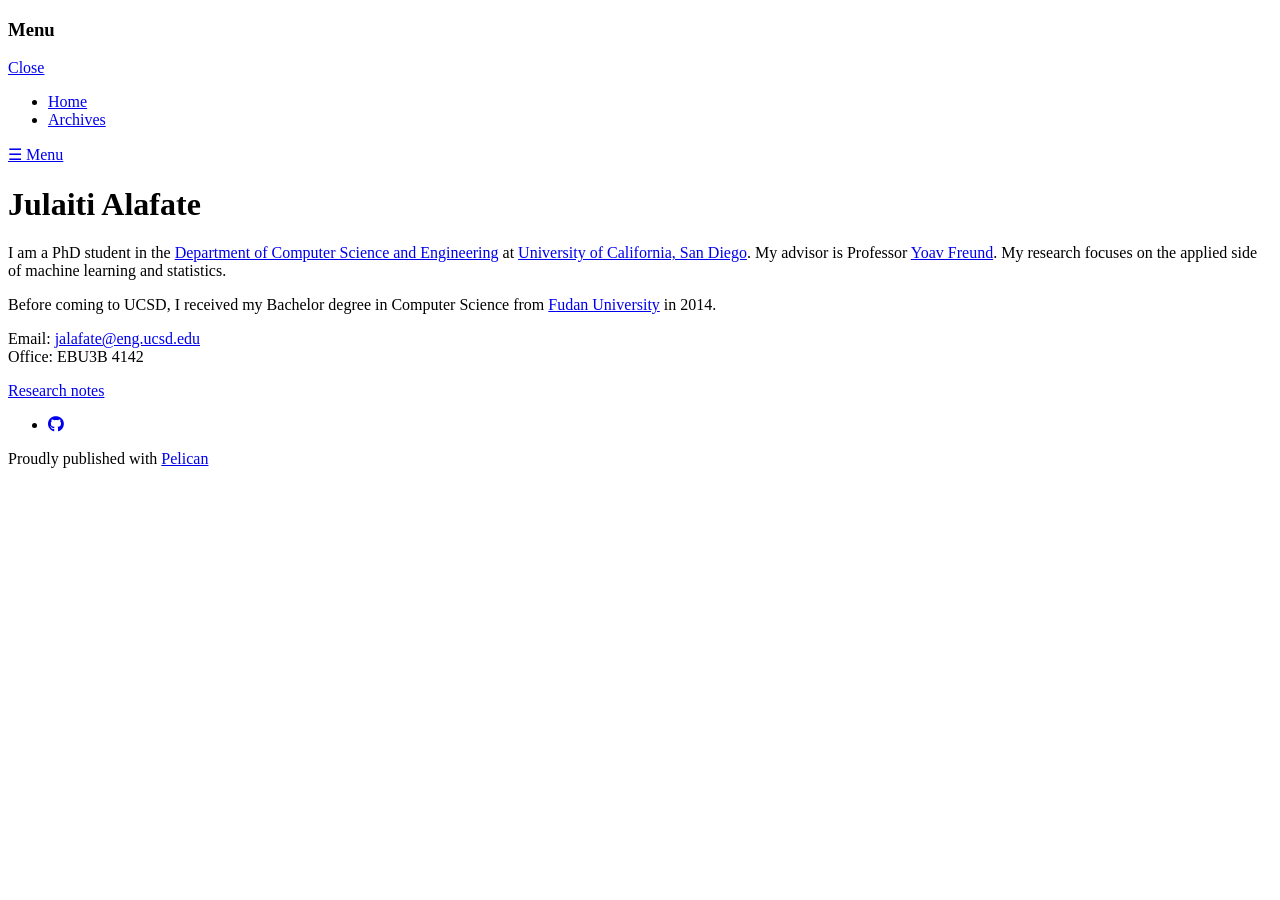
<file: index.html>
<!DOCTYPE html>
<html lang="en">
    <head>
        <meta charset="utf-8">
        <title>Julaiti Alafate</title>
        <meta name="viewport" content="width=device-width, initial-scale=1, maximum-scale=1">
        <meta http-equiv="X-UA-Compatible" content="IE=edge,chrome=1">
        <meta http-equiv="imagetoolbar" content="no">
        <meta http-equiv="pragma" content="cache">
        <meta http-equiv="cache-control" content="cache">
        <meta http-equiv="vary" content="content-language">
        <meta http-equiv="Cache-control" content="max-age=2592000, public">
        <meta http-equiv="content-style-type" content="text/css">
        <link rel="dns-prefetch" href="http://jalafate.com"/>
        <link rel="dns-prefetch" href="//www.gstatic.com"/>
        <link rel="dns-prefetch" href="//fonts.gstatic.com"/>
        <link rel="dns-prefetch" href="//fonts.googleapis.com"/>
        <link rel="dns-prefetch" href="//twemoji.maxcdn.com"/>
        <link rel="dns-prefetch" href="//fonts.googleapis.com/css?family=Merriweather:300,700,700italic,300italic|Open+Sans:700,400"/>
        <link rel="stylesheet" href="https://use.fontawesome.com/releases/v5.8.2/css/all.css" integrity="sha384-oS3vJWv+0UjzBfQzYUhtDYW+Pj2yciDJxpsK1OYPAYjqT085Qq/1cq5FLXAZQ7Ay" crossorigin="anonymous">
        <link rel="stylesheet" type="text/css" href="http://jalafate.com/theme/css/screen.min.css">
        <link rel="stylesheet" type="text/css" href="http://jalafate.com/theme/css/highlight.min.css">
        <link rel="stylesheet" type="text/css" href="http://jalafate.com/theme/css/custom.min.css">
        <link rel="stylesheet" type="text/css" href="http://jalafate.com/theme/css/twemoji-awesome.min.css">
        <link rel="stylesheet" type="text/css" href="//fonts.googleapis.com/css?family=Merriweather:300,700,700italic,300italic|Open+Sans:700,400" />
        <link rel="publisher" href="">
        <link rel="apple-touch-startup-image" href="http://jalafate.com/theme/images/logo.png">
        <link type="text/plain" rel="socialmedia" href="http://jalafate.com/socialmedia.txt">
        <meta http-equiv="content-type" content="text/html;charset=utf-8">
        <meta name="apple-mobile-web-app-status-bar-style" content="black-translucent"/>
        <meta name="apple-mobile-web-app-capable" content="yes"/>
        <meta name="application-name" content="Julaiti Alafate"/>
        <meta name="msapplication-starturl" content="http:http://jalafate.com"/>
        <meta name="msapplication-tooltip" content=""/>
        <meta name="msapplication-window" content="width=1024;height=768"/>
        <meta name="msapplication-task" content="name=Julaiti Alafate;action-uri=http:http://jalafate.com;icon-uri=http://jalafate.com/theme/images/favicon.ico"/>
        <meta name="msapplication-TileImage" content="http://jalafate.com/theme/images/apple-touch-icon-144x144.png"/>
        <meta name="msapplication-TileColor" content="#1F1F21"/>
        <meta name="application-name" content="Julaiti Alafate">
        <meta name="HandheldFriendly" content="True">
        <meta name="MobileOptimized" content="320"/>
        <meta name="apple-mobile-web-app-capable" content="yes">
        <meta name="google-site-verification" content="">
        <meta name="alexaVerifyID" content=""/>
        <meta name="wot-verification" content=""/>
        <meta name="msvalidate.01" content="" />
        <meta name="apple-mobile-web-app-status-bar-style" content="black">
        <meta name="medium" content="mult">
        <meta name="adblock" content="disable">
        <meta name="rating" content="General">
        <meta name="resource-type" content="document">
        <meta name="revisit-after" content="1 days">
        <meta name="revisit" content="1">
        <meta name="robots" content="index,follow">
        <meta name="no-email-collection" content="http://www.unspam.com/noemailcollection/">
        <meta name="twitter:card" content="summary">
        <meta name="twitter:site" content="@">
        <meta property="og:site_name" content="Julaiti Alafate">
        <meta property="og:locale" content="en">
        <link rel="canonical" href="http://jalafate.com/pages/julaiti-alafate.html">
        <meta property="og:type" content="article">
        <meta property="og:title" content="Julaiti Alafate">
        <meta property="og:url" content="pages/julaiti-alafate.html">
        <meta property="og:image" content="http://jalafate.com/theme/images/logo.png">
        <meta name="twitter:image" content="http://jalafate.com/theme/images/logo.png">
        <meta property="og:image:type" content="image/png">
        <meta property="og:image:width" content="300">
        <meta property="og:image:height" content="300">
    </head>
    <body class="post-template page-template page nav-closed" itemscope itemtype="http://schema.org/WebPage">
        <meta itemprop="name" content="Julaiti Alafate">
        <meta itemprop="url" content="http://jalafate.com">
        <meta itemprop="headline" content="Julaiti Alafate || ">
        <meta itemprop="description about" content="">
        <meta itemprop="keywords" content="">
        <meta itemprop="inLanguage" content="en">
<nav class="nav">
    <h3 class="nav-title">Menu</h3>
    <a href="#" class="nav-close">
        <span class="hidden">Close</span>
    </a>
    <ul role="menubar">
        <li class="" role="presentation"><a  href="http://jalafate.com/index.html" title="Julaiti Alafate" itemprop="name" itemprop="significantLink">Home</a></li>
            <li class="" role="presentation"><a  href="http://jalafate.com/archives.html" title="Julaiti Alafate | Archives" itemprop="name" itemprop="significantLink">Archives</a></li>
    </ul>
</nav>
<span class="nav-cover"></span>        <div class="site-wrapper">
            <header class="main-header post-head" style="background-image: url('');" itemscope itemtype="http://schema.org/WPHeader">
                <nav class="main-nav overlay clearfix">
                    <a class="menu-button" href="#">
                        <span class="burger">&#9776;</span>
                        <span class="word">Menu</span>
                    </a>
                </nav>
                <div class="vertical">
                    <div class="main-header-content inner">
<h1 class="page-title" itemprop="headline">Julaiti Alafate</h1>
                    </div>
                </div>
            </header>
<main id="content" class="content" role="main">
    <article class="post page" itemscope="" itemtype="http://schema.org/BlogPosting" itemprop="blogPost">
        <!--
        <header class="post-header">
            <h1 class="post-title" itemprop="headline">Julaiti Alafate</h1>
        </header>
        -->
        <section class="post-content">
            <p>I am a PhD student in the <a href="http://cse.ucsd.edu/">Department of Computer Science and Engineering</a> at <a href="http://ucsd.edu/">University of California, San Diego</a>. My advisor is Professor <a href="http://cseweb.ucsd.edu/~yfreund/">Yoav Freund</a>. My research focuses on the applied side of machine learning and statistics.</p>
<p>Before coming to UCSD, I received my Bachelor degree in Computer Science from <a href="http://www.fudan.edu.cn/en/">Fudan University</a> in 2014.</p>
<p>Email: <script language="JavaScript">var username = "jalafate"; var hostname = "eng.ucsd.edu"; var linktext = username + "@" + hostname ; document.write("<a href='" + "mail" + "to:" + username + "@" + hostname + "'>" + linktext + "</a>");</script><br/>
Office: EBU3B 4142<br/></p>
<p><a href="https://docs.google.com/document/d/1xYiprPuG6BgZJAqMHOa1iI5_mujpk2qDeBLaeDMsptU/">Research notes</a></p>
<div class="social">
  <ul class="social">
    <li>
      <a class="sc-github" href="https://github.com/arapat/" target="_blank">
        <i class="fab fa-github"></i>
      </a>
    </li>
  </ul>
</div>
        </section>
    </article>
</main>
            <footer class="site-footer clearfix" role="contentinfo" itemscope itemtype="http://schema.org/WPFooter">
                <section class="copyright">
                </section>
                <section class="poweredby">
                    Proudly published with
                    <a itemprop="url" href="https://getpelican.org" target="_blank">Pelican</a>
                </section>
            </footer>
        </div>
    <script type="text/javascript" src="http://jalafate.com/theme/js/jquery-1.11.2.min.js"></script>
    <script type="text/javascript" src="http://jalafate.com/theme/js/jquery.fitvids.min.js"></script>
    <script type="text/javascript" src="http://jalafate.com/theme/js/index.min.js"></script>
    </body>
</html>
</file>
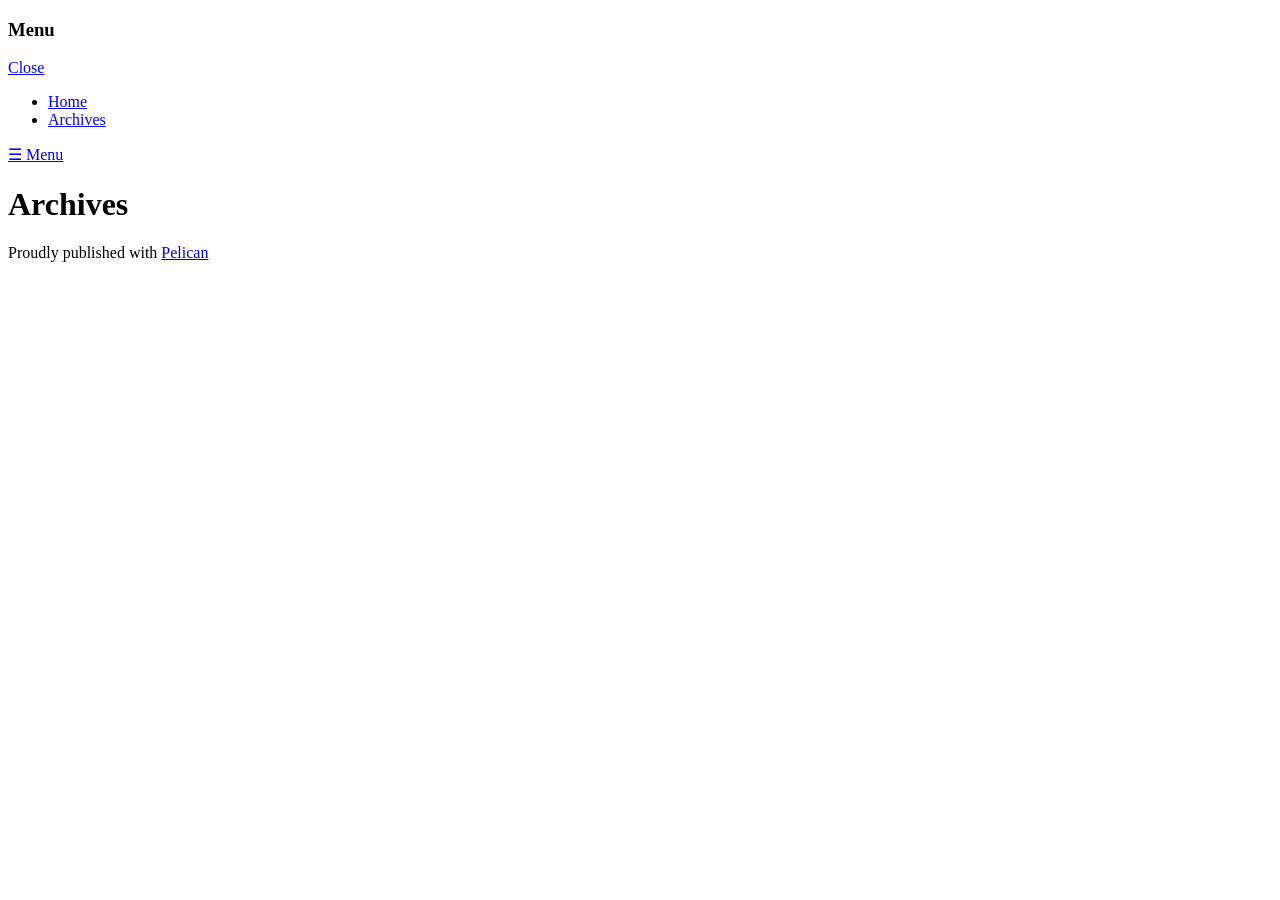
<file: archives.html>
<!DOCTYPE html>
<html lang="en">
    <head>
        <meta charset="utf-8">
        <title>Julaiti Alafate</title>
        <meta name="viewport" content="width=device-width, initial-scale=1, maximum-scale=1">
        <meta http-equiv="X-UA-Compatible" content="IE=edge,chrome=1">
        <meta http-equiv="imagetoolbar" content="no">
        <meta http-equiv="pragma" content="cache">
        <meta http-equiv="cache-control" content="cache">
        <meta http-equiv="vary" content="content-language">
        <meta http-equiv="Cache-control" content="max-age=2592000, public">
        <meta http-equiv="content-style-type" content="text/css">
        <link rel="dns-prefetch" href="http://jalafate.com"/>
        <link rel="dns-prefetch" href="//www.gstatic.com"/>
        <link rel="dns-prefetch" href="//fonts.gstatic.com"/>
        <link rel="dns-prefetch" href="//fonts.googleapis.com"/>
        <link rel="dns-prefetch" href="//twemoji.maxcdn.com"/>
        <link rel="dns-prefetch" href="//fonts.googleapis.com/css?family=Merriweather:300,700,700italic,300italic|Open+Sans:700,400"/>
        <link rel="stylesheet" href="https://use.fontawesome.com/releases/v5.8.2/css/all.css" integrity="sha384-oS3vJWv+0UjzBfQzYUhtDYW+Pj2yciDJxpsK1OYPAYjqT085Qq/1cq5FLXAZQ7Ay" crossorigin="anonymous">
        <link rel="stylesheet" type="text/css" href="http://jalafate.com/theme/css/screen.min.css">
        <link rel="stylesheet" type="text/css" href="http://jalafate.com/theme/css/highlight.min.css">
        <link rel="stylesheet" type="text/css" href="http://jalafate.com/theme/css/custom.min.css">
        <link rel="stylesheet" type="text/css" href="http://jalafate.com/theme/css/twemoji-awesome.min.css">
        <link rel="stylesheet" type="text/css" href="//fonts.googleapis.com/css?family=Merriweather:300,700,700italic,300italic|Open+Sans:700,400" />
        <link rel="publisher" href="">
        <link rel="apple-touch-startup-image" href="http://jalafate.com/theme/images/logo.png">
        <link type="text/plain" rel="socialmedia" href="http://jalafate.com/socialmedia.txt">
        <meta http-equiv="content-type" content="text/html;charset=utf-8">
        <meta name="apple-mobile-web-app-status-bar-style" content="black-translucent"/>
        <meta name="apple-mobile-web-app-capable" content="yes"/>
        <meta name="application-name" content="Julaiti Alafate"/>
        <meta name="msapplication-starturl" content="http:http://jalafate.com"/>
        <meta name="msapplication-tooltip" content=""/>
        <meta name="msapplication-window" content="width=1024;height=768"/>
        <meta name="msapplication-task" content="name=Julaiti Alafate;action-uri=http:http://jalafate.com;icon-uri=http://jalafate.com/theme/images/favicon.ico"/>
        <meta name="msapplication-TileImage" content="http://jalafate.com/theme/images/apple-touch-icon-144x144.png"/>
        <meta name="msapplication-TileColor" content="#1F1F21"/>
        <meta name="application-name" content="Julaiti Alafate">
        <meta name="HandheldFriendly" content="True">
        <meta name="MobileOptimized" content="320"/>
        <meta name="apple-mobile-web-app-capable" content="yes">
        <meta name="google-site-verification" content="">
        <meta name="alexaVerifyID" content=""/>
        <meta name="wot-verification" content=""/>
        <meta name="msvalidate.01" content="" />
        <meta name="apple-mobile-web-app-status-bar-style" content="black">
        <meta name="medium" content="mult">
        <meta name="adblock" content="disable">
        <meta name="rating" content="General">
        <meta name="resource-type" content="document">
        <meta name="revisit-after" content="1 days">
        <meta name="revisit" content="1">
        <meta name="robots" content="index,follow">
        <meta name="no-email-collection" content="http://www.unspam.com/noemailcollection/">
        <meta name="twitter:card" content="summary">
        <meta name="twitter:site" content="@">
        <meta property="og:site_name" content="Julaiti Alafate">
        <meta property="og:locale" content="en">
        <link rel="canonical" href="http://jalafate.com">
        <meta property="og:type" content="website">
        <meta property="og:title" content="Julaiti Alafate">
        <meta property="og:url" content="http://jalafate.com">
        <meta property="og:description" content="">
        <meta property="og:image" content="http://jalafate.com/theme/images/logo.png">
        <meta name="twitter:image" content="http://jalafate.com/theme/images/logo.png">
        <meta property="og:image:type" content="image/png">
        <meta property="og:image:width" content="300">
        <meta property="og:image:height" content="300">
    </head>
    <body class="home-template nav-closed" itemscope itemtype="http://schema.org/WebPage">
        <meta itemprop="name" content="Julaiti Alafate">
        <meta itemprop="url" content="http://jalafate.com">
        <meta itemprop="headline" content="Julaiti Alafate || ">
        <meta itemprop="description about" content="">
        <meta itemprop="keywords" content="">
        <meta itemprop="inLanguage" content="en">
<nav class="nav">
    <h3 class="nav-title">Menu</h3>
    <a href="#" class="nav-close">
        <span class="hidden">Close</span>
    </a>
    <ul role="menubar">
        <li class="" role="presentation"><a  href="http://jalafate.com/index.html" title="Julaiti Alafate" itemprop="name" itemprop="significantLink">Home</a></li>
            <li class="" role="presentation"><a  href="http://jalafate.com/archives.html" title="Julaiti Alafate | Archives" itemprop="name" itemprop="significantLink">Archives</a></li>
    </ul>
</nav>
<span class="nav-cover"></span>        <div class="site-wrapper">
            <header class="main-header post-head" style="background-image: url('');" itemscope itemtype="http://schema.org/WPHeader">
                <nav class="main-nav overlay clearfix">
                    <a class="menu-button" href="#">
                        <span class="burger">&#9776;</span>
                        <span class="word">Menu</span>
                    </a>
                </nav>
                <div class="vertical">
                    <div class="main-header-content inner">
<h1 class="page-title" itemprop="headline">Archives</h1>
<!-- <h2 class="page-description" itemprop="description">Stuff I've written in the past</h2> -->
                    </div>
                </div>
            </header>
<main id="content" class="content" role="main">

</main>
            <footer class="site-footer clearfix" role="contentinfo" itemscope itemtype="http://schema.org/WPFooter">
                <section class="copyright">
                </section>
                <section class="poweredby">
                    Proudly published with
                    <a itemprop="url" href="https://getpelican.org" target="_blank">Pelican</a>
                </section>
            </footer>
        </div>
    <script type="text/javascript" src="http://jalafate.com/theme/js/jquery-1.11.2.min.js"></script>
    <script type="text/javascript" src="http://jalafate.com/theme/js/jquery.fitvids.min.js"></script>
    <script type="text/javascript" src="http://jalafate.com/theme/js/index.min.js"></script>
    </body>
</html>
</file>
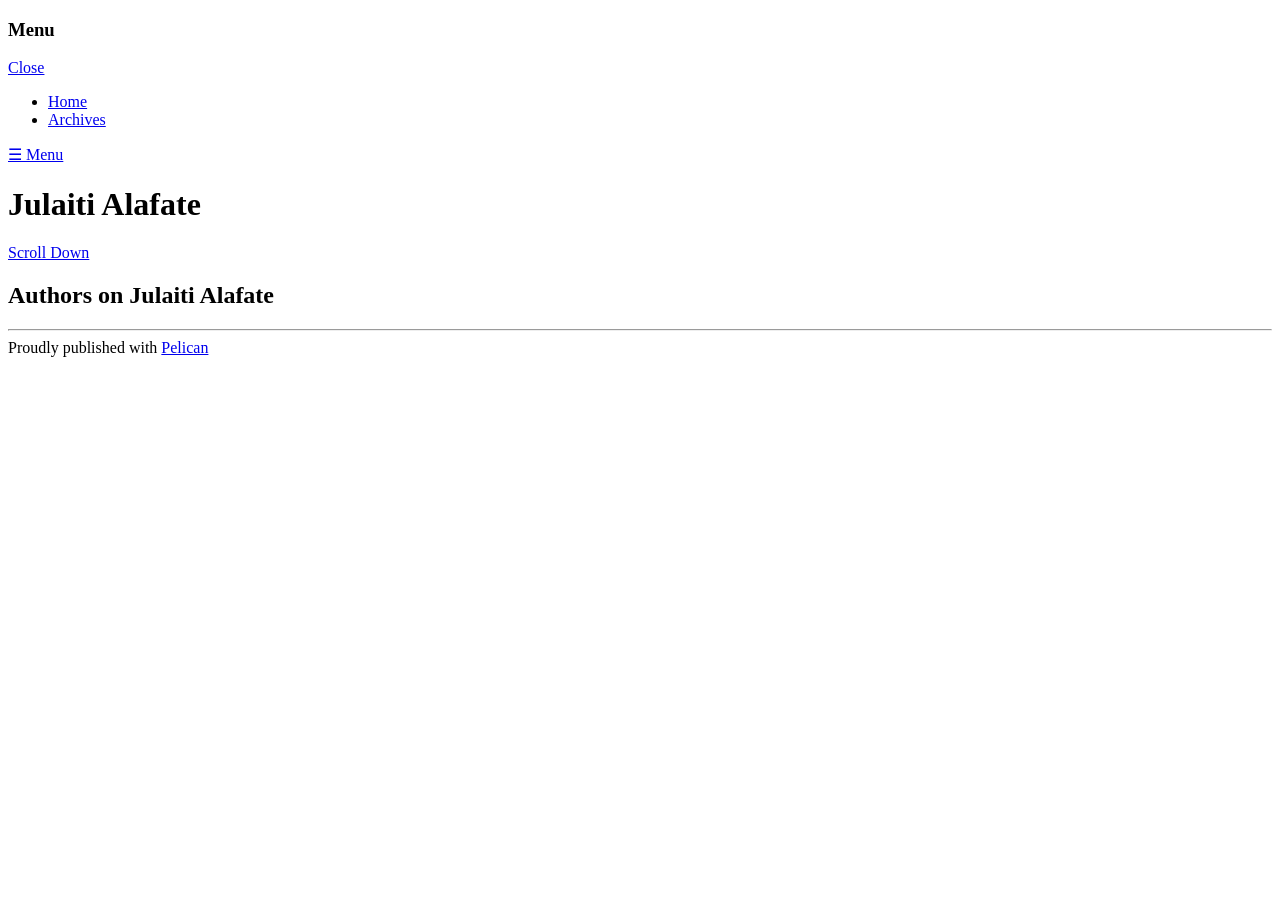
<file: authors.html>
<!DOCTYPE html>
<html lang="en">
    <head>
        <meta charset="utf-8">
        <title>Julaiti Alafate - Authors</title>
        <meta name="viewport" content="width=device-width, initial-scale=1, maximum-scale=1">
        <meta http-equiv="X-UA-Compatible" content="IE=edge,chrome=1">
        <meta http-equiv="imagetoolbar" content="no">
        <meta http-equiv="pragma" content="cache">
        <meta http-equiv="cache-control" content="cache">
        <meta http-equiv="vary" content="content-language">
        <meta http-equiv="Cache-control" content="max-age=2592000, public">
        <meta http-equiv="content-style-type" content="text/css">
        <link rel="dns-prefetch" href="http://jalafate.com"/>
        <link rel="dns-prefetch" href="//www.gstatic.com"/>
        <link rel="dns-prefetch" href="//fonts.gstatic.com"/>
        <link rel="dns-prefetch" href="//fonts.googleapis.com"/>
        <link rel="dns-prefetch" href="//twemoji.maxcdn.com"/>
        <link rel="dns-prefetch" href="//fonts.googleapis.com/css?family=Merriweather:300,700,700italic,300italic|Open+Sans:700,400"/>
        <link rel="stylesheet" href="https://use.fontawesome.com/releases/v5.8.2/css/all.css" integrity="sha384-oS3vJWv+0UjzBfQzYUhtDYW+Pj2yciDJxpsK1OYPAYjqT085Qq/1cq5FLXAZQ7Ay" crossorigin="anonymous">
        <link rel="stylesheet" type="text/css" href="http://jalafate.com/theme/css/screen.min.css">
        <link rel="stylesheet" type="text/css" href="http://jalafate.com/theme/css/highlight.min.css">
        <link rel="stylesheet" type="text/css" href="http://jalafate.com/theme/css/custom.min.css">
        <link rel="stylesheet" type="text/css" href="http://jalafate.com/theme/css/twemoji-awesome.min.css">
        <link rel="stylesheet" type="text/css" href="//fonts.googleapis.com/css?family=Merriweather:300,700,700italic,300italic|Open+Sans:700,400" />
        <link rel="publisher" href="">
        <link rel="apple-touch-startup-image" href="http://jalafate.com/theme/images/logo.png">
        <link type="text/plain" rel="socialmedia" href="http://jalafate.com/socialmedia.txt">
        <meta http-equiv="content-type" content="text/html;charset=utf-8">
        <meta name="apple-mobile-web-app-status-bar-style" content="black-translucent"/>
        <meta name="apple-mobile-web-app-capable" content="yes"/>
        <meta name="application-name" content="Julaiti Alafate"/>
        <meta name="msapplication-starturl" content="http:http://jalafate.com"/>
        <meta name="msapplication-tooltip" content=""/>
        <meta name="msapplication-window" content="width=1024;height=768"/>
        <meta name="msapplication-task" content="name=Julaiti Alafate;action-uri=http:http://jalafate.com;icon-uri=http://jalafate.com/theme/images/favicon.ico"/>
        <meta name="msapplication-TileImage" content="http://jalafate.com/theme/images/apple-touch-icon-144x144.png"/>
        <meta name="msapplication-TileColor" content="#1F1F21"/>
        <meta name="application-name" content="Julaiti Alafate">
        <meta name="HandheldFriendly" content="True">
        <meta name="MobileOptimized" content="320"/>
        <meta name="apple-mobile-web-app-capable" content="yes">
        <meta name="google-site-verification" content="">
        <meta name="alexaVerifyID" content=""/>
        <meta name="wot-verification" content=""/>
        <meta name="msvalidate.01" content="" />
        <meta name="apple-mobile-web-app-status-bar-style" content="black">
        <meta name="medium" content="mult">
        <meta name="adblock" content="disable">
        <meta name="rating" content="General">
        <meta name="resource-type" content="document">
        <meta name="revisit-after" content="1 days">
        <meta name="revisit" content="1">
        <meta name="robots" content="index,follow">
        <meta name="no-email-collection" content="http://www.unspam.com/noemailcollection/">
        <meta name="twitter:card" content="summary">
        <meta name="twitter:site" content="@">
        <meta property="og:site_name" content="Julaiti Alafate">
        <meta property="og:locale" content="en">
        <link rel="canonical" href="http://jalafate.com">
        <meta property="og:type" content="website">
        <meta property="og:title" content="Julaiti Alafate">
        <meta property="og:url" content="http://jalafate.com">
        <meta property="og:description" content="">
        <meta property="og:image" content="http://jalafate.com/theme/images/logo.png">
        <meta name="twitter:image" content="http://jalafate.com/theme/images/logo.png">
        <meta property="og:image:type" content="image/png">
        <meta property="og:image:width" content="300">
        <meta property="og:image:height" content="300">
    </head>
    <body class="home-template nav-closed" itemscope itemtype="http://schema.org/WebPage">
        <meta itemprop="name" content="Julaiti Alafate">
        <meta itemprop="url" content="http://jalafate.com">
        <meta itemprop="headline" content="Julaiti Alafate || ">
        <meta itemprop="description about" content="">
        <meta itemprop="keywords" content="">
        <meta itemprop="inLanguage" content="en">
<nav class="nav">
    <h3 class="nav-title">Menu</h3>
    <a href="#" class="nav-close">
        <span class="hidden">Close</span>
    </a>
    <ul role="menubar">
        <li class="" role="presentation"><a  href="http://jalafate.com/index.html" title="Julaiti Alafate" itemprop="name" itemprop="significantLink">Home</a></li>
            <li class="" role="presentation"><a  href="http://jalafate.com/archives.html" title="Julaiti Alafate | Archives" itemprop="name" itemprop="significantLink">Archives</a></li>
    </ul>
</nav>
<span class="nav-cover"></span>        <div class="site-wrapper">
            <header class="main-header post-head" style="background-image: url('');" itemscope itemtype="http://schema.org/WPHeader">
                <nav class="main-nav overlay clearfix">
                    <a class="menu-button" href="#">
                        <span class="burger">&#9776;</span>
                        <span class="word">Menu</span>
                    </a>
                </nav>
                <div class="vertical">
                    <div class="main-header-content inner">
                        <h1 class="page-title" itemprop="headline">Julaiti Alafate</h1>
                        <h2 class="page-description" itemprop="description"></h2>
                    </div>
                </div>
                <a class="scroll-down icon-arrow-left blink_me" href="#content" data-offset="-45">
                    <span class="hidden">Scroll Down</span>
                </a>
            </header>
<article class="post" itemscope="" itemtype="http://schema.org/BlogPosting" itemprop="blogPost">
    <header>
        <h1 class="post-title" itemprop="headline">Authors on Julaiti Alafate</h1>       
    </header>
    <section class="post-content">
        <div itemprop="text">
            <ul>            </ul>
        </div>
        <hr>
    </section>
</article>
            <footer class="site-footer clearfix" role="contentinfo" itemscope itemtype="http://schema.org/WPFooter">
                <section class="copyright">
                </section>
                <section class="poweredby">
                    Proudly published with
                    <a itemprop="url" href="https://getpelican.org" target="_blank">Pelican</a>
                </section>
            </footer>
        </div>
    <script type="text/javascript" src="http://jalafate.com/theme/js/jquery-1.11.2.min.js"></script>
    <script type="text/javascript" src="http://jalafate.com/theme/js/jquery.fitvids.min.js"></script>
    <script type="text/javascript" src="http://jalafate.com/theme/js/index.min.js"></script>
    </body>
</html>
</file>
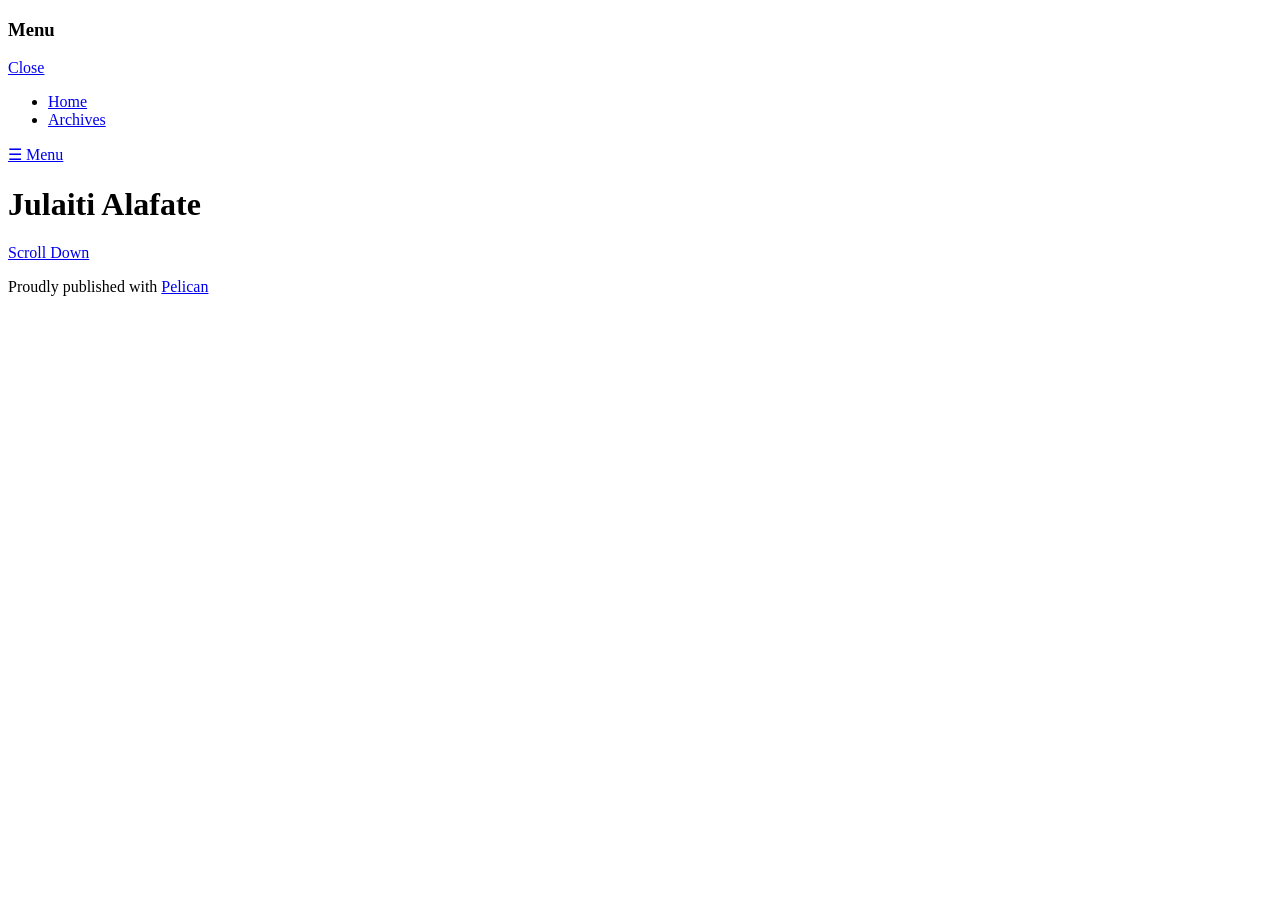
<file: categories.html>
<!DOCTYPE html>
<html lang="en">
    <head>
        <meta charset="utf-8">
        <title>Julaiti Alafate</title>
        <meta name="viewport" content="width=device-width, initial-scale=1, maximum-scale=1">
        <meta http-equiv="X-UA-Compatible" content="IE=edge,chrome=1">
        <meta http-equiv="imagetoolbar" content="no">
        <meta http-equiv="pragma" content="cache">
        <meta http-equiv="cache-control" content="cache">
        <meta http-equiv="vary" content="content-language">
        <meta http-equiv="Cache-control" content="max-age=2592000, public">
        <meta http-equiv="content-style-type" content="text/css">
        <link rel="dns-prefetch" href="http://jalafate.com"/>
        <link rel="dns-prefetch" href="//www.gstatic.com"/>
        <link rel="dns-prefetch" href="//fonts.gstatic.com"/>
        <link rel="dns-prefetch" href="//fonts.googleapis.com"/>
        <link rel="dns-prefetch" href="//twemoji.maxcdn.com"/>
        <link rel="dns-prefetch" href="//fonts.googleapis.com/css?family=Merriweather:300,700,700italic,300italic|Open+Sans:700,400"/>
        <link rel="stylesheet" href="https://use.fontawesome.com/releases/v5.8.2/css/all.css" integrity="sha384-oS3vJWv+0UjzBfQzYUhtDYW+Pj2yciDJxpsK1OYPAYjqT085Qq/1cq5FLXAZQ7Ay" crossorigin="anonymous">
        <link rel="stylesheet" type="text/css" href="http://jalafate.com/theme/css/screen.min.css">
        <link rel="stylesheet" type="text/css" href="http://jalafate.com/theme/css/highlight.min.css">
        <link rel="stylesheet" type="text/css" href="http://jalafate.com/theme/css/custom.min.css">
        <link rel="stylesheet" type="text/css" href="http://jalafate.com/theme/css/twemoji-awesome.min.css">
        <link rel="stylesheet" type="text/css" href="//fonts.googleapis.com/css?family=Merriweather:300,700,700italic,300italic|Open+Sans:700,400" />
        <link rel="publisher" href="">
        <link rel="apple-touch-startup-image" href="http://jalafate.com/theme/images/logo.png">
        <link type="text/plain" rel="socialmedia" href="http://jalafate.com/socialmedia.txt">
        <meta http-equiv="content-type" content="text/html;charset=utf-8">
        <meta name="apple-mobile-web-app-status-bar-style" content="black-translucent"/>
        <meta name="apple-mobile-web-app-capable" content="yes"/>
        <meta name="application-name" content="Julaiti Alafate"/>
        <meta name="msapplication-starturl" content="http:http://jalafate.com"/>
        <meta name="msapplication-tooltip" content=""/>
        <meta name="msapplication-window" content="width=1024;height=768"/>
        <meta name="msapplication-task" content="name=Julaiti Alafate;action-uri=http:http://jalafate.com;icon-uri=http://jalafate.com/theme/images/favicon.ico"/>
        <meta name="msapplication-TileImage" content="http://jalafate.com/theme/images/apple-touch-icon-144x144.png"/>
        <meta name="msapplication-TileColor" content="#1F1F21"/>
        <meta name="application-name" content="Julaiti Alafate">
        <meta name="HandheldFriendly" content="True">
        <meta name="MobileOptimized" content="320"/>
        <meta name="apple-mobile-web-app-capable" content="yes">
        <meta name="google-site-verification" content="">
        <meta name="alexaVerifyID" content=""/>
        <meta name="wot-verification" content=""/>
        <meta name="msvalidate.01" content="" />
        <meta name="apple-mobile-web-app-status-bar-style" content="black">
        <meta name="medium" content="mult">
        <meta name="adblock" content="disable">
        <meta name="rating" content="General">
        <meta name="resource-type" content="document">
        <meta name="revisit-after" content="1 days">
        <meta name="revisit" content="1">
        <meta name="robots" content="index,follow">
        <meta name="no-email-collection" content="http://www.unspam.com/noemailcollection/">
        <meta name="twitter:card" content="summary">
        <meta name="twitter:site" content="@">
        <meta property="og:site_name" content="Julaiti Alafate">
        <meta property="og:locale" content="en">
        <link rel="canonical" href="http://jalafate.com">
        <meta property="og:type" content="website">
        <meta property="og:title" content="Julaiti Alafate">
        <meta property="og:url" content="http://jalafate.com">
        <meta property="og:description" content="">
        <meta property="og:image" content="http://jalafate.com/theme/images/logo.png">
        <meta name="twitter:image" content="http://jalafate.com/theme/images/logo.png">
        <meta property="og:image:type" content="image/png">
        <meta property="og:image:width" content="300">
        <meta property="og:image:height" content="300">
    </head>
    <body class="home-template nav-closed" itemscope itemtype="http://schema.org/WebPage">
        <meta itemprop="name" content="Julaiti Alafate">
        <meta itemprop="url" content="http://jalafate.com">
        <meta itemprop="headline" content="Julaiti Alafate || ">
        <meta itemprop="description about" content="">
        <meta itemprop="keywords" content="">
        <meta itemprop="inLanguage" content="en">
<nav class="nav">
    <h3 class="nav-title">Menu</h3>
    <a href="#" class="nav-close">
        <span class="hidden">Close</span>
    </a>
    <ul role="menubar">
        <li class="" role="presentation"><a  href="http://jalafate.com/index.html" title="Julaiti Alafate" itemprop="name" itemprop="significantLink">Home</a></li>
            <li class="" role="presentation"><a  href="http://jalafate.com/archives.html" title="Julaiti Alafate | Archives" itemprop="name" itemprop="significantLink">Archives</a></li>
    </ul>
</nav>
<span class="nav-cover"></span>        <div class="site-wrapper">
            <header class="main-header post-head" style="background-image: url('');" itemscope itemtype="http://schema.org/WPHeader">
                <nav class="main-nav overlay clearfix">
                    <a class="menu-button" href="#">
                        <span class="burger">&#9776;</span>
                        <span class="word">Menu</span>
                    </a>
                </nav>
                <div class="vertical">
                    <div class="main-header-content inner">
                        <h1 class="page-title" itemprop="headline">Julaiti Alafate</h1>
                        <h2 class="page-description" itemprop="description"></h2>
                    </div>
                </div>
                <a class="scroll-down icon-arrow-left blink_me" href="#content" data-offset="-45">
                    <span class="hidden">Scroll Down</span>
                </a>
            </header>
<ul>
</ul>
            <footer class="site-footer clearfix" role="contentinfo" itemscope itemtype="http://schema.org/WPFooter">
                <section class="copyright">
                </section>
                <section class="poweredby">
                    Proudly published with
                    <a itemprop="url" href="https://getpelican.org" target="_blank">Pelican</a>
                </section>
            </footer>
        </div>
    <script type="text/javascript" src="http://jalafate.com/theme/js/jquery-1.11.2.min.js"></script>
    <script type="text/javascript" src="http://jalafate.com/theme/js/jquery.fitvids.min.js"></script>
    <script type="text/javascript" src="http://jalafate.com/theme/js/index.min.js"></script>
    </body>
</html>
</file>
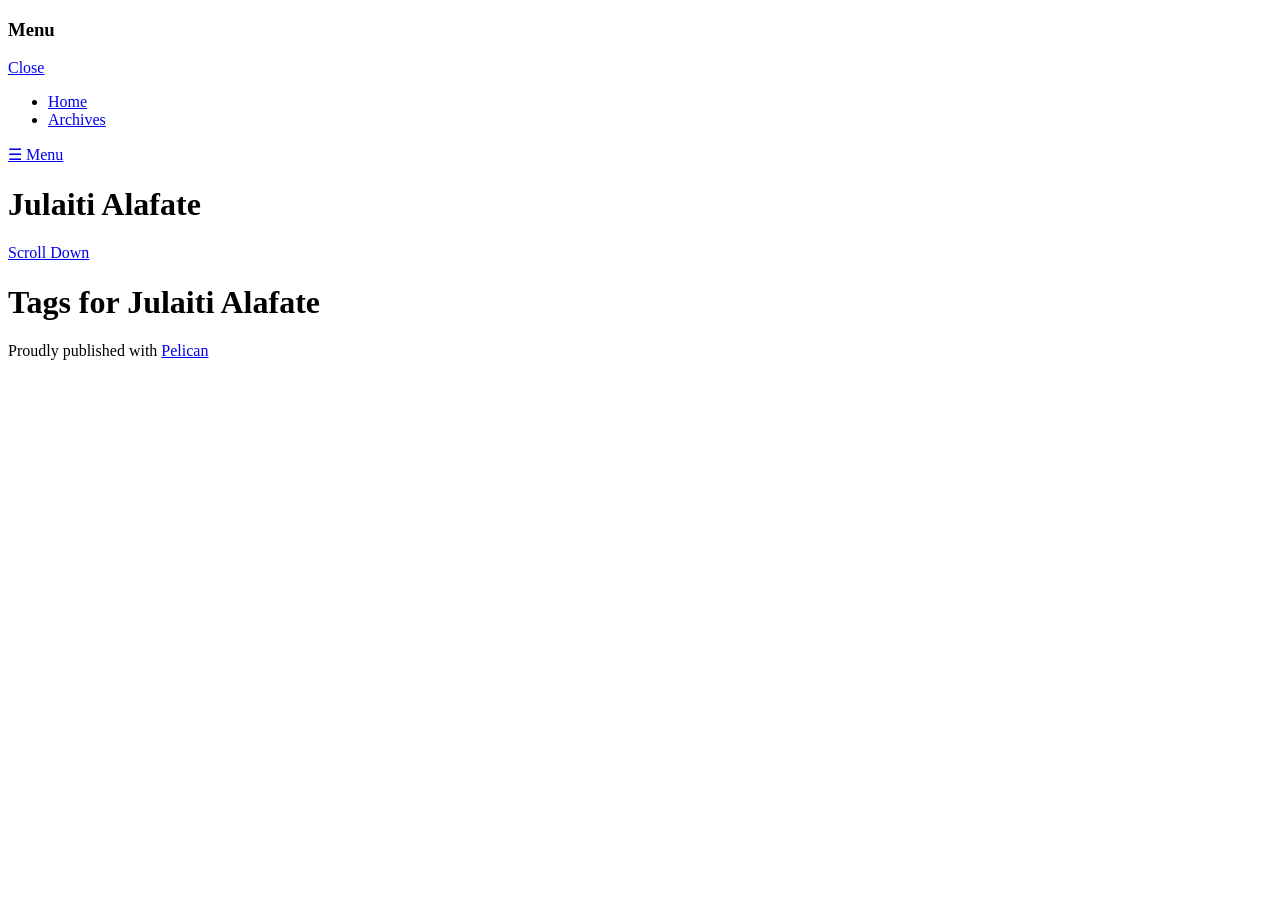
<file: tags.html>
<!DOCTYPE html>
<html lang="en">
    <head>
        <meta charset="utf-8">
        <title>Julaiti Alafate - Tags</title>
        <meta name="viewport" content="width=device-width, initial-scale=1, maximum-scale=1">
        <meta http-equiv="X-UA-Compatible" content="IE=edge,chrome=1">
        <meta http-equiv="imagetoolbar" content="no">
        <meta http-equiv="pragma" content="cache">
        <meta http-equiv="cache-control" content="cache">
        <meta http-equiv="vary" content="content-language">
        <meta http-equiv="Cache-control" content="max-age=2592000, public">
        <meta http-equiv="content-style-type" content="text/css">
        <link rel="dns-prefetch" href="http://jalafate.com"/>
        <link rel="dns-prefetch" href="//www.gstatic.com"/>
        <link rel="dns-prefetch" href="//fonts.gstatic.com"/>
        <link rel="dns-prefetch" href="//fonts.googleapis.com"/>
        <link rel="dns-prefetch" href="//twemoji.maxcdn.com"/>
        <link rel="dns-prefetch" href="//fonts.googleapis.com/css?family=Merriweather:300,700,700italic,300italic|Open+Sans:700,400"/>
        <link rel="stylesheet" href="https://use.fontawesome.com/releases/v5.8.2/css/all.css" integrity="sha384-oS3vJWv+0UjzBfQzYUhtDYW+Pj2yciDJxpsK1OYPAYjqT085Qq/1cq5FLXAZQ7Ay" crossorigin="anonymous">
        <link rel="stylesheet" type="text/css" href="http://jalafate.com/theme/css/screen.min.css">
        <link rel="stylesheet" type="text/css" href="http://jalafate.com/theme/css/highlight.min.css">
        <link rel="stylesheet" type="text/css" href="http://jalafate.com/theme/css/custom.min.css">
        <link rel="stylesheet" type="text/css" href="http://jalafate.com/theme/css/twemoji-awesome.min.css">
        <link rel="stylesheet" type="text/css" href="//fonts.googleapis.com/css?family=Merriweather:300,700,700italic,300italic|Open+Sans:700,400" />
        <link rel="publisher" href="">
        <link rel="apple-touch-startup-image" href="http://jalafate.com/theme/images/logo.png">
        <link type="text/plain" rel="socialmedia" href="http://jalafate.com/socialmedia.txt">
        <meta http-equiv="content-type" content="text/html;charset=utf-8">
        <meta name="apple-mobile-web-app-status-bar-style" content="black-translucent"/>
        <meta name="apple-mobile-web-app-capable" content="yes"/>
        <meta name="application-name" content="Julaiti Alafate"/>
        <meta name="msapplication-starturl" content="http:http://jalafate.com"/>
        <meta name="msapplication-tooltip" content=""/>
        <meta name="msapplication-window" content="width=1024;height=768"/>
        <meta name="msapplication-task" content="name=Julaiti Alafate;action-uri=http:http://jalafate.com;icon-uri=http://jalafate.com/theme/images/favicon.ico"/>
        <meta name="msapplication-TileImage" content="http://jalafate.com/theme/images/apple-touch-icon-144x144.png"/>
        <meta name="msapplication-TileColor" content="#1F1F21"/>
        <meta name="application-name" content="Julaiti Alafate">
        <meta name="HandheldFriendly" content="True">
        <meta name="MobileOptimized" content="320"/>
        <meta name="apple-mobile-web-app-capable" content="yes">
        <meta name="google-site-verification" content="">
        <meta name="alexaVerifyID" content=""/>
        <meta name="wot-verification" content=""/>
        <meta name="msvalidate.01" content="" />
        <meta name="apple-mobile-web-app-status-bar-style" content="black">
        <meta name="medium" content="mult">
        <meta name="adblock" content="disable">
        <meta name="rating" content="General">
        <meta name="resource-type" content="document">
        <meta name="revisit-after" content="1 days">
        <meta name="revisit" content="1">
        <meta name="robots" content="index,follow">
        <meta name="no-email-collection" content="http://www.unspam.com/noemailcollection/">
        <meta name="twitter:card" content="summary">
        <meta name="twitter:site" content="@">
        <meta property="og:site_name" content="Julaiti Alafate">
        <meta property="og:locale" content="en">
        <link rel="canonical" href="http://jalafate.com">
        <meta property="og:type" content="website">
        <meta property="og:title" content="Julaiti Alafate">
        <meta property="og:url" content="http://jalafate.com">
        <meta property="og:description" content="">
        <meta property="og:image" content="http://jalafate.com/theme/images/logo.png">
        <meta name="twitter:image" content="http://jalafate.com/theme/images/logo.png">
        <meta property="og:image:type" content="image/png">
        <meta property="og:image:width" content="300">
        <meta property="og:image:height" content="300">
    </head>
    <body class="home-template nav-closed" itemscope itemtype="http://schema.org/WebPage">
        <meta itemprop="name" content="Julaiti Alafate">
        <meta itemprop="url" content="http://jalafate.com">
        <meta itemprop="headline" content="Julaiti Alafate || ">
        <meta itemprop="description about" content="">
        <meta itemprop="keywords" content="">
        <meta itemprop="inLanguage" content="en">
<nav class="nav">
    <h3 class="nav-title">Menu</h3>
    <a href="#" class="nav-close">
        <span class="hidden">Close</span>
    </a>
    <ul role="menubar">
        <li class="" role="presentation"><a  href="http://jalafate.com/index.html" title="Julaiti Alafate" itemprop="name" itemprop="significantLink">Home</a></li>
            <li class="" role="presentation"><a  href="http://jalafate.com/archives.html" title="Julaiti Alafate | Archives" itemprop="name" itemprop="significantLink">Archives</a></li>
    </ul>
</nav>
<span class="nav-cover"></span>        <div class="site-wrapper">
            <header class="main-header post-head" style="background-image: url('');" itemscope itemtype="http://schema.org/WPHeader">
                <nav class="main-nav overlay clearfix">
                    <a class="menu-button" href="#">
                        <span class="burger">&#9776;</span>
                        <span class="word">Menu</span>
                    </a>
                </nav>
                <div class="vertical">
                    <div class="main-header-content inner">
                        <h1 class="page-title" itemprop="headline">Julaiti Alafate</h1>
                        <h2 class="page-description" itemprop="description"></h2>
                    </div>
                </div>
                <a class="scroll-down icon-arrow-left blink_me" href="#content" data-offset="-45">
                    <span class="hidden">Scroll Down</span>
                </a>
            </header>
    <h1>Tags for Julaiti Alafate</h1>
    <ul>
    </ul>
            <footer class="site-footer clearfix" role="contentinfo" itemscope itemtype="http://schema.org/WPFooter">
                <section class="copyright">
                </section>
                <section class="poweredby">
                    Proudly published with
                    <a itemprop="url" href="https://getpelican.org" target="_blank">Pelican</a>
                </section>
            </footer>
        </div>
    <script type="text/javascript" src="http://jalafate.com/theme/js/jquery-1.11.2.min.js"></script>
    <script type="text/javascript" src="http://jalafate.com/theme/js/jquery.fitvids.min.js"></script>
    <script type="text/javascript" src="http://jalafate.com/theme/js/index.min.js"></script>
    </body>
</html>
</file>
